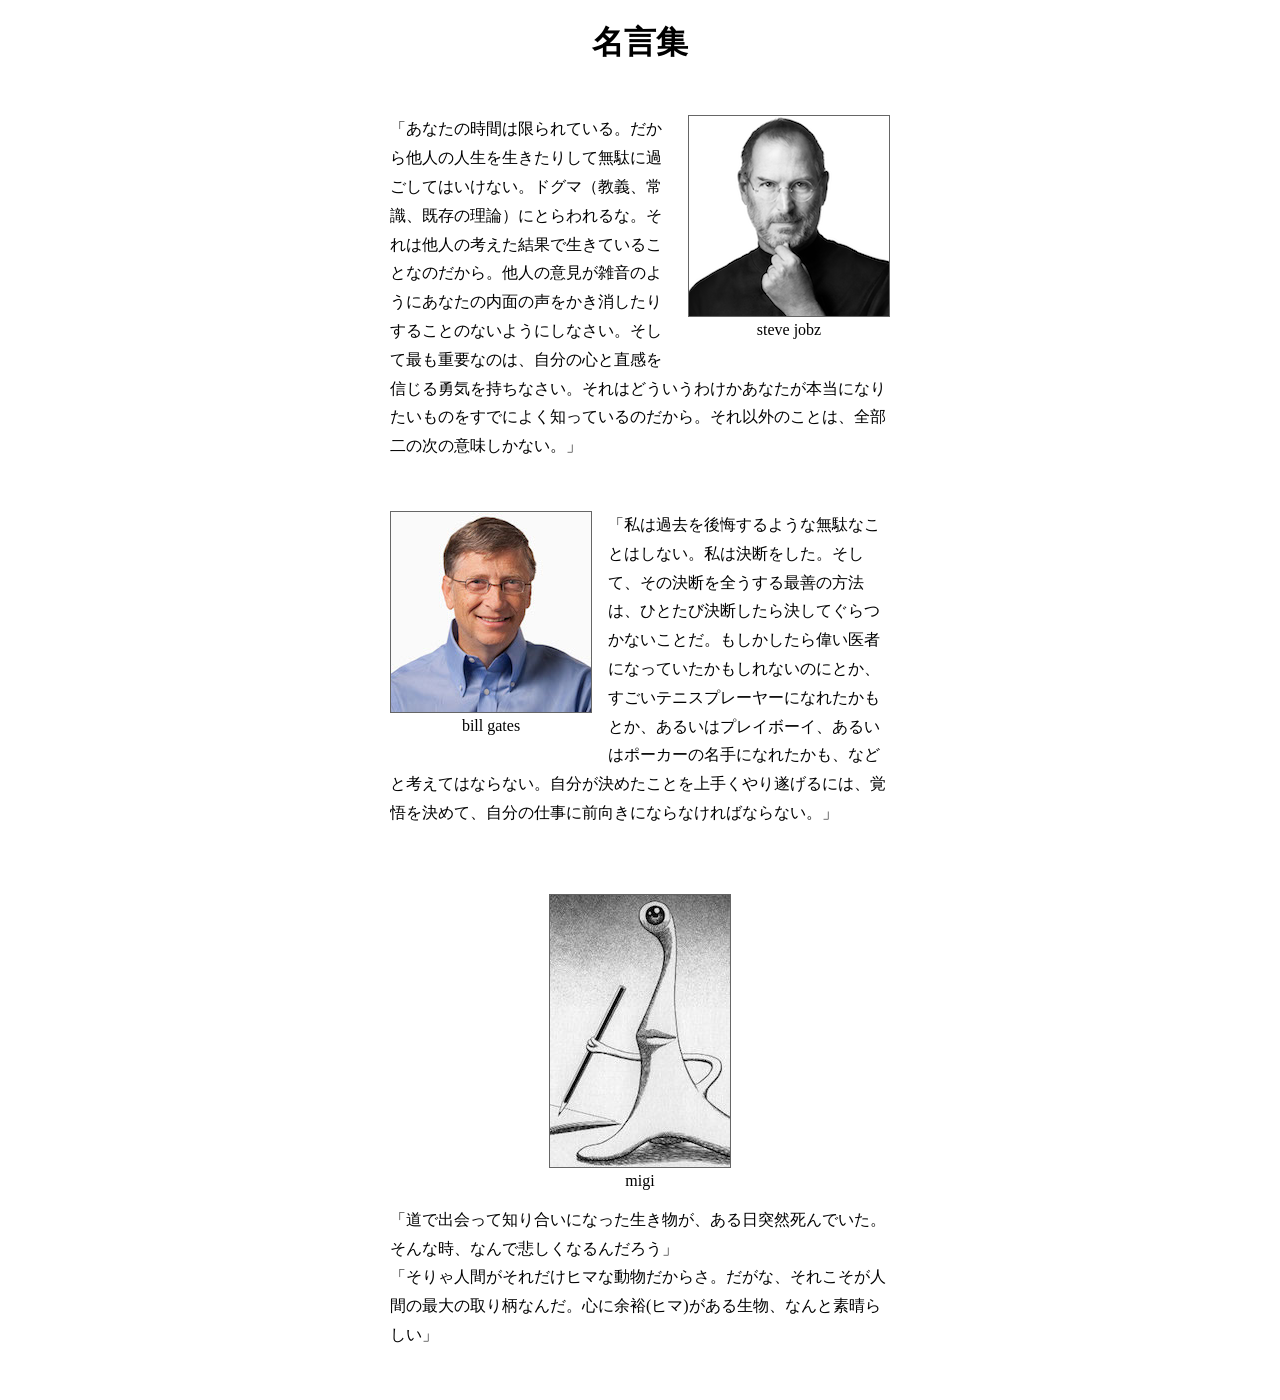
<file: meigen/index.html>
<!DOCTYPE html>
<html lang="ja">
<head>
    <meta charset="UTF-8">
    <title>名言集</title>
    <link rel="stylesheet" href="css/style.css">
</head>
<body>
    <div class="wrapper">
        <h1>名言集</h1>
       <div class="right-box"><figure>
                <img src="jobz.png" alt="steve jobz">
                <figcaption>steve jobz</figcaption>
            </figure>
            <p>「あなたの時間は限られている。だから他人の人生を生きたりして無駄に過ごしてはいけない。ドグマ（教義、常識、既存の理論）にとらわれるな。それは他人の考えた結果で生きていることなのだから。他人の意見が雑音のようにあなたの内面の声をかき消したりすることのないようにしなさい。そして最も重要なのは、自分の心と直感を信じる勇気を持ちなさい。それはどういうわけかあなたが本当になりたいものをすでによく知っているのだから。それ以外のことは、全部二の次の意味しかない。」</p>
        </div>
        <div class="left-box"><figure>
                <img src="gates.jpg" alt="bill gates">
                <figcaption>bill gates</figcaption>
            </figure>
            <p>「私は過去を後悔するような無駄なことはしない。私は決断をした。そして、その決断を全うする最善の方法は、ひとたび決断したら決してぐらつかないことだ。もしかしたら偉い医者になっていたかもしれないのにとか、すごいテニスプレーヤーになれたかもとか、あるいはプレイボーイ、あるいはポーカーの名手になれたかも、などと考えてはならない。自分が決めたことを上手くやり遂げるには、覚悟を決めて、自分の仕事に前向きにならなければならない。」</p>
        </div> 
        <div class="center-box"><figure>
                <img src="migi.jpg" alt="migi">
                <figcaption>migi</figcaption>
            </figure>
            <p>「道で出会って知り合いになった生き物が、ある日突然死んでいた。そんな時、なんで悲しくなるんだろう」<br>
            「そりゃ人間がそれだけヒマな動物だからさ。だがな、それこそが人間の最大の取り柄なんだ。心に余裕(ヒマ)がある生物、なんと素晴らしい」</p>
        </div> 
        </div>           
    </div>
</body>
</html>
</file>
<file: meigen/css/style.css>
@charset "utf-8";
h1 {
    text-align: center;
}

.left-box,
.right-box,
.center-box {
    width: 500px;
    margin: 50px auto;
    overflow: hidden;
}

.left-box figure {
    float: left;
    margin: 0 16px 16px 0;
}

.right-box figure{
    float: right;
    margin: 0 0 16px 16px;
}

figure {
    text-align: center;
}

figure img {
    border: 1px solid #666;
}

p {
    margin: 0;
    line-height: 1.8;
}
</file>
